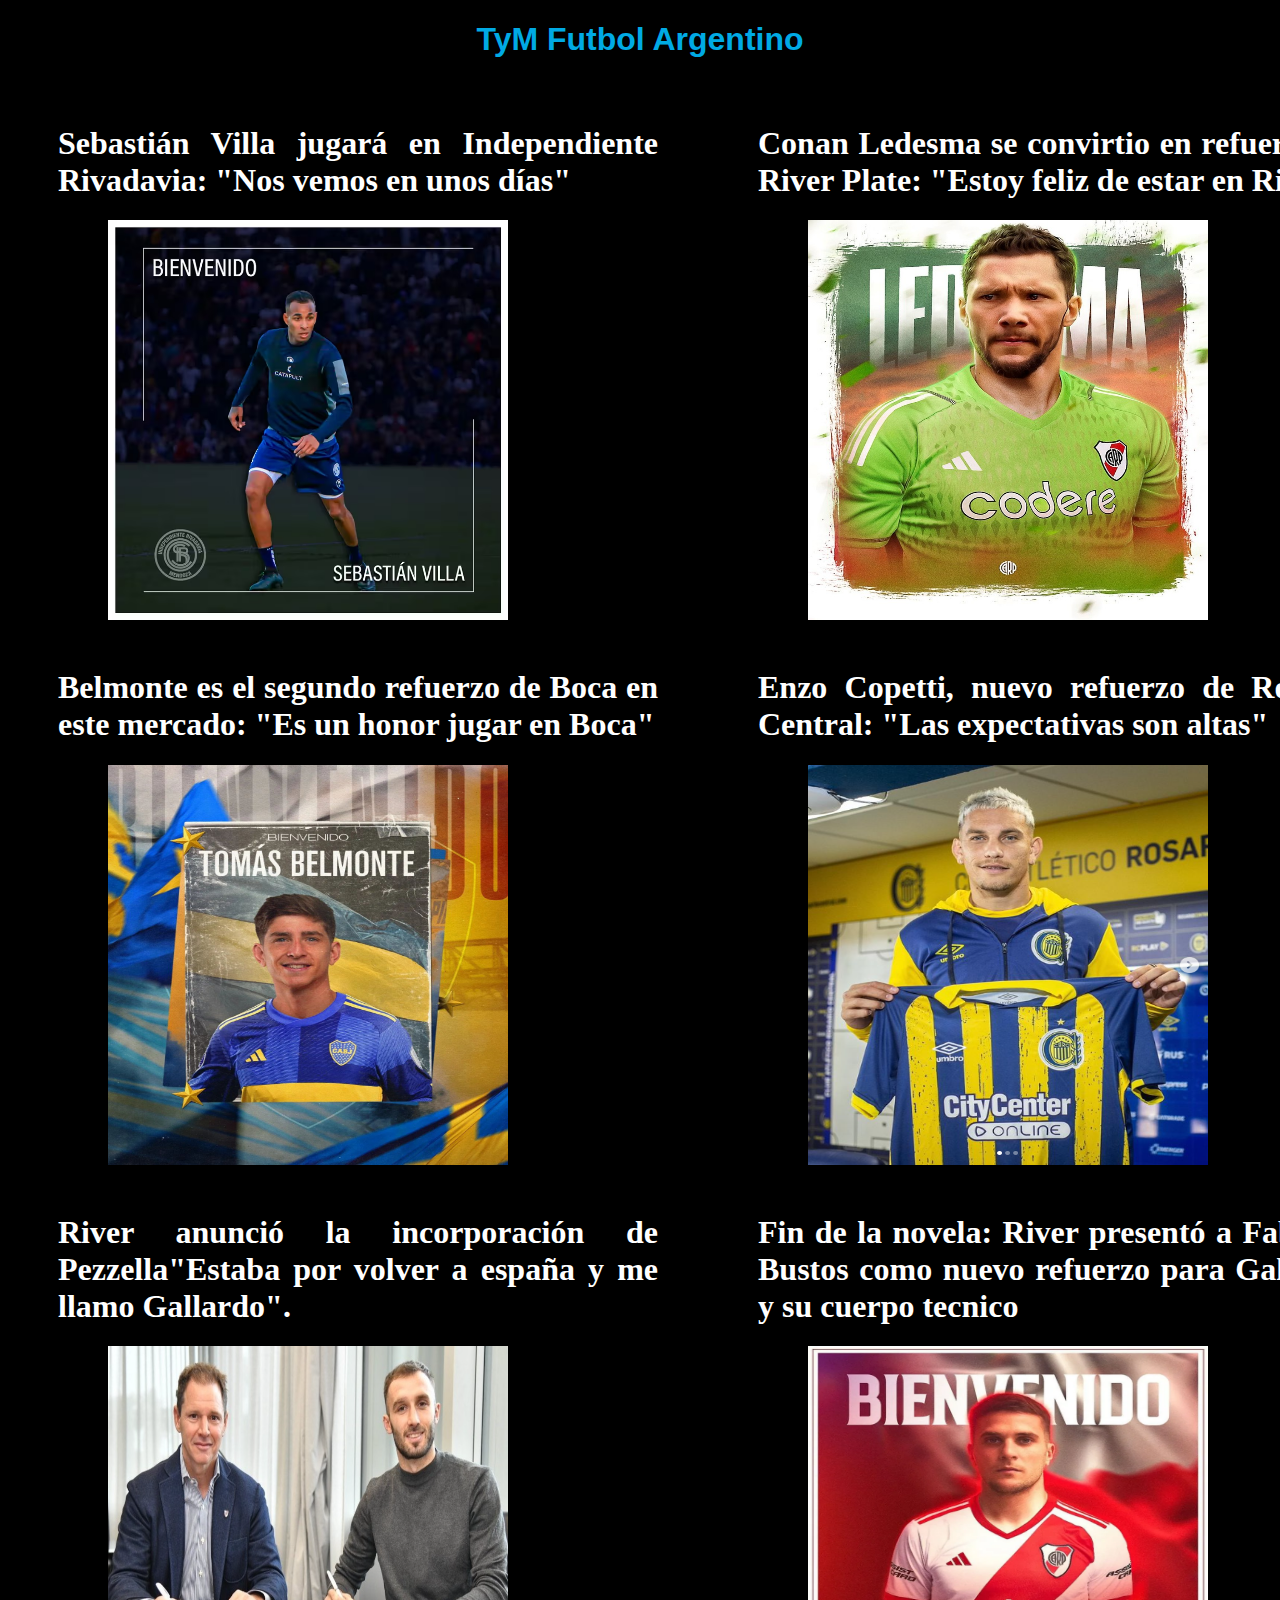
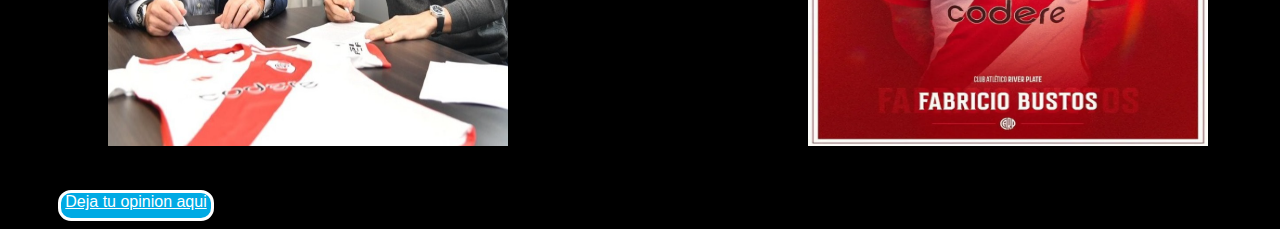
<file: index.html>
<!DOCTYPE html>
<html lang="en">
<head>
    <meta charset="UTF-8">
    <meta name="viewport" content="width=device-width, initial-scale=1.0">
    <link rel="stylesheet" href="./src/css/style.css">
    <link rel="shortcut icon" href="[data-uri]" type="image/x-icon">
    <title>TyM Futbol Argentino</title>
</head>
<body>
    <header class="sesiones">
        <center><H1 class="TyM">TyM Futbol Argentino</H1></center>  
        
    </header>
    
    
    
    <main>
        <div>
            <h1 class="titulo">Sebastián Villa jugará en Independiente Rivadavia: "Nos vemos en unos días"</h1>
            <a href="./pages/villa.html" target="_blank" rel="noopener noreferrer"><img class="imagen" src="./src/img/Villa_Presentacion.jpg" alt="" srcset=""></a>
        </div>
         
        <div> 
            <h1 class="titulo">Conan Ledesma se convirtio en refuerzo de River Plate: "Estoy feliz de estar en River"</h1>
            <a href="./pages1/ledesma.html" target="_blank" rel="noopener noreferrer" ><img  class="otrafoto"   src="./src/img/ledesma_river.jpg"></a>
        </div>
    </main>
    
<main>
    
            <div>
                 <h1 class="titulo">Belmonte es el segundo refuerzo de Boca en este mercado: "Es un honor jugar en Boca"</h1>
                 <a href="./pages2/belmonte.html" target="_blank" rel="noopener noreferrer"><img class="imagen" src="./src/img/Belmonte.jpg" alt=""></a>
            </div>

            <div>
                  <h1 class="titulo">Enzo Copetti, nuevo refuerzo de Rosario Central: "Las expectativas son altas"</h1>
                  <a href="./pages3/copetti.html" target="_blank" rel="noopener noreferrer"><img class="imagen"  src="./src/img/Copetti-Central.png" alt=""></a>
                  
            </div>
    
</main>
<main>
    
        <div>
            <h1 class="titulo">River anunció la incorporación de Pezzella"Estaba por volver a españa y me llamo Gallardo".</h1  >
            <a href="./pages4/pezzella.html" target="_blank" rel="noopener noreferrer"><img class="imagen" src="./src/img/pezzella firma.png" alt=""></a>
        </div>

        <div>
            <h1 class="titulo">Fin de la novela: River presentó a Fabricio Bustos como nuevo refuerzo para Gallardo y su cuerpo tecnico</h1>
            <a href="./pages5/bustos.html" target="_blank" rel="noopener noreferrer"><img class="imagen" src="src/img/bustos.webp" alt=""></a>
        </div>

    </main>
    <footer>
        <div><a class="crearcuenta" href="./Login/comentarios.html" target="_blank" rel="noopener noreferrer">Deja tu opinion aqui</a></div>
    </footer>
</body>
</html>
</file>
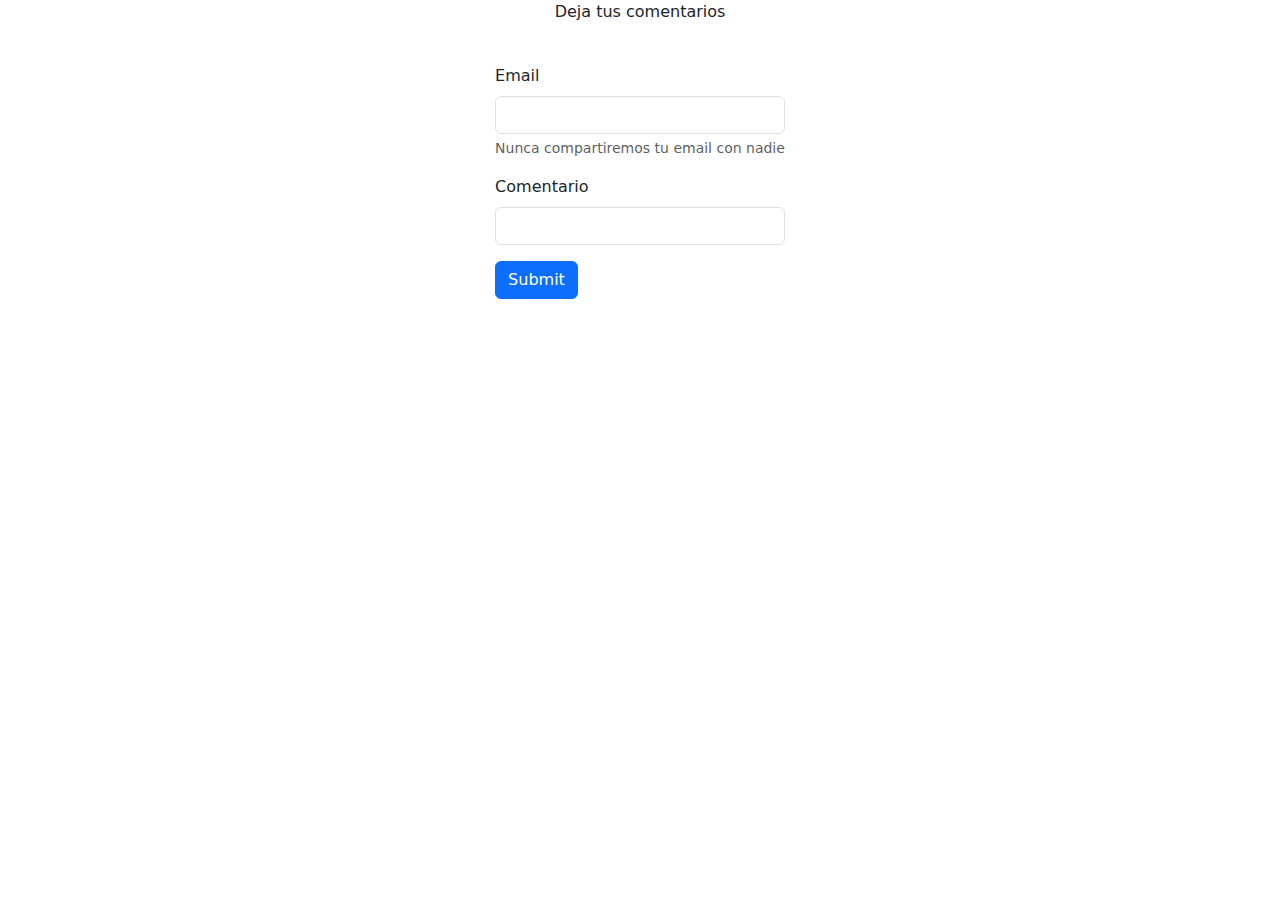
<file: Login/comentarios.html>
<!DOCTYPE html>
<html lang="en">
<head>
    <meta charset="UTF-8">
    <meta name="viewport" content="width=device-width, initial-scale=1.0">
    <link href="https://cdn.jsdelivr.net/npm/bootstrap@5.3.3/dist/css/bootstrap.min.css" rel="stylesheet">
    <script src="https://cdn.jsdelivr.net/npm/bootstrap@5.3.3/dist/js/bootstrap.bundle.min.js"></script>
    <link rel="stylesheet" href="../src/css/comentarios.css">
    <title>Comentarios</title>
</head>
<body>
    <header>Deja tus comentarios</header>
    <form>
        <div class="mb-3">
          <label for="exampleInputEmail1" class="form-label">Email</label>
          <input type="email" class="form-control w-30 " id="exampleInputEmail1" aria-describedby="emailHelp">
          <div id="emailHelp" class="form-text">Nunca compartiremos tu email con nadie</div>
        </div>
        <div class="mb-3">
          <label for="exampleInputPassword1" class="form-label">Comentario</label>
          <input type="password" class="form-control w-30" id="exampleInputPassword1">
        </div>
        
        <button type="submit" class="btn btn-primary">Submit</button>
      </form>
</body>
</html>
</file>
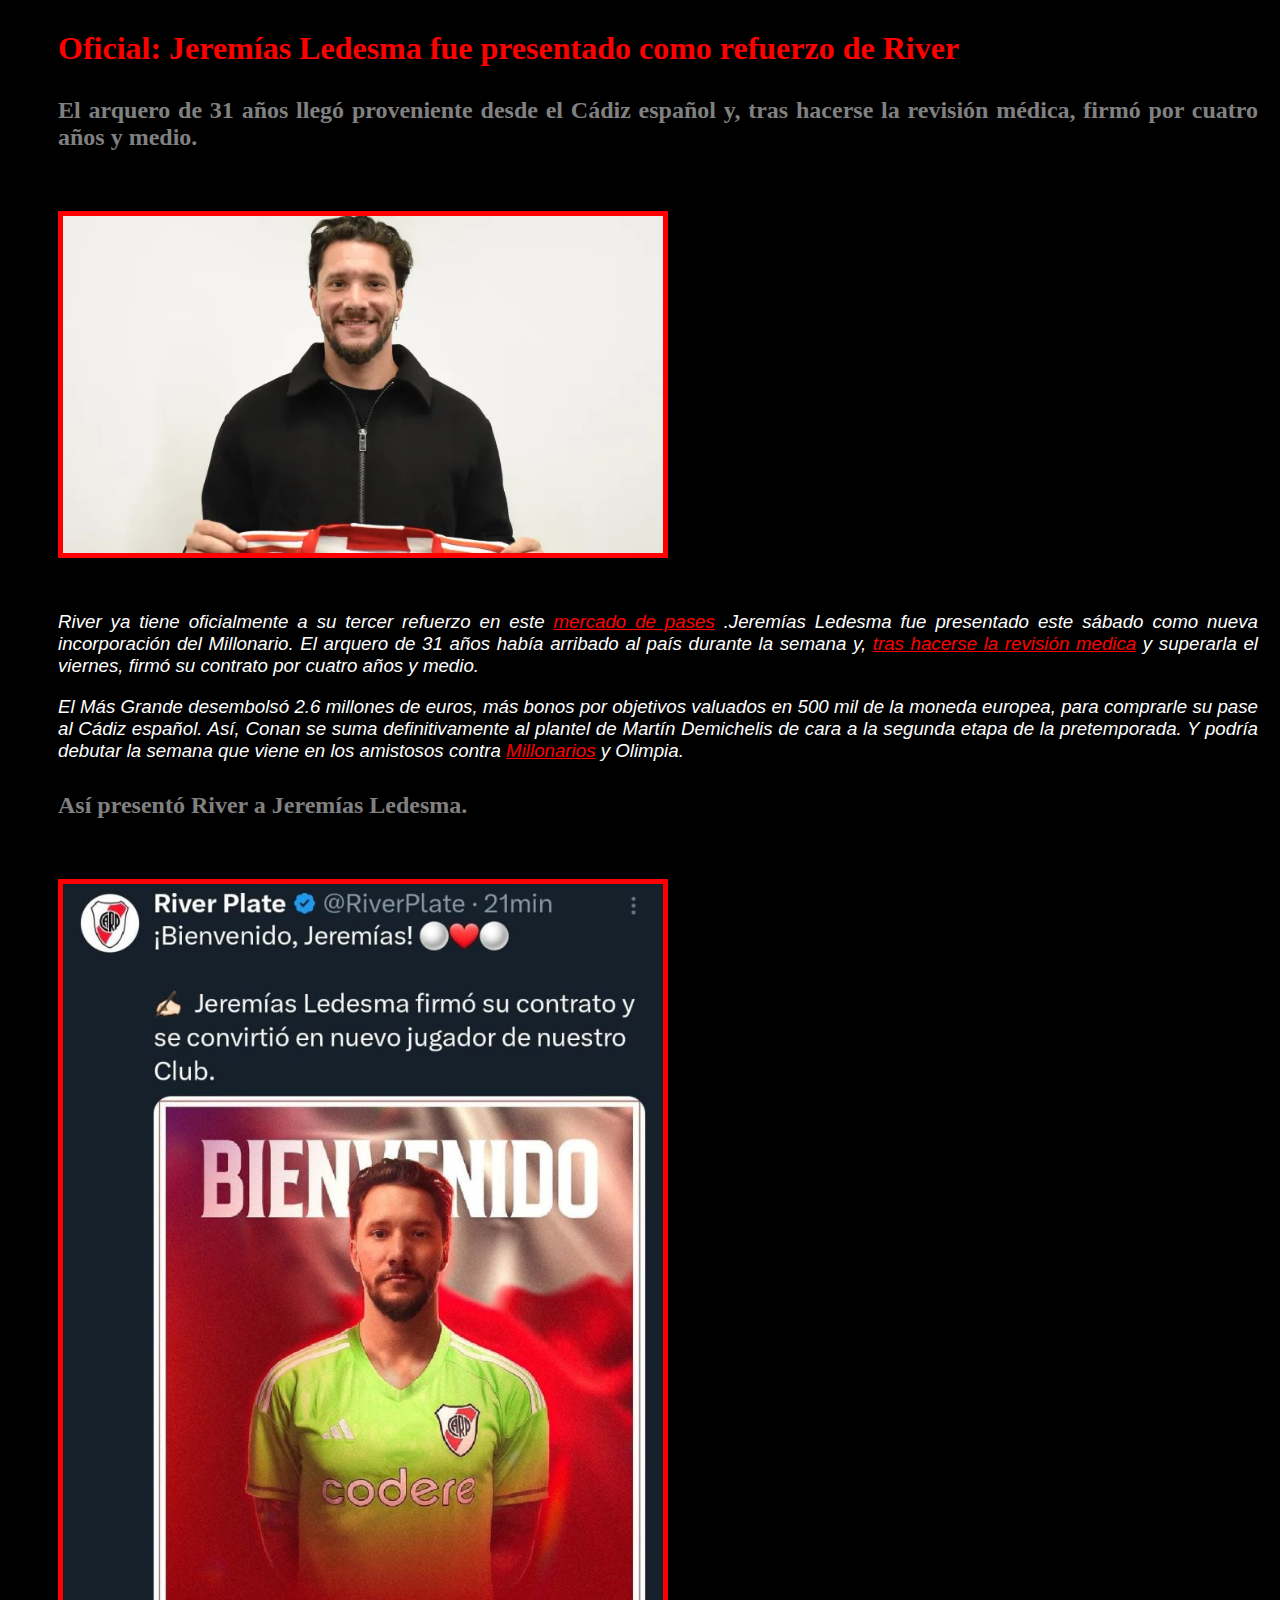
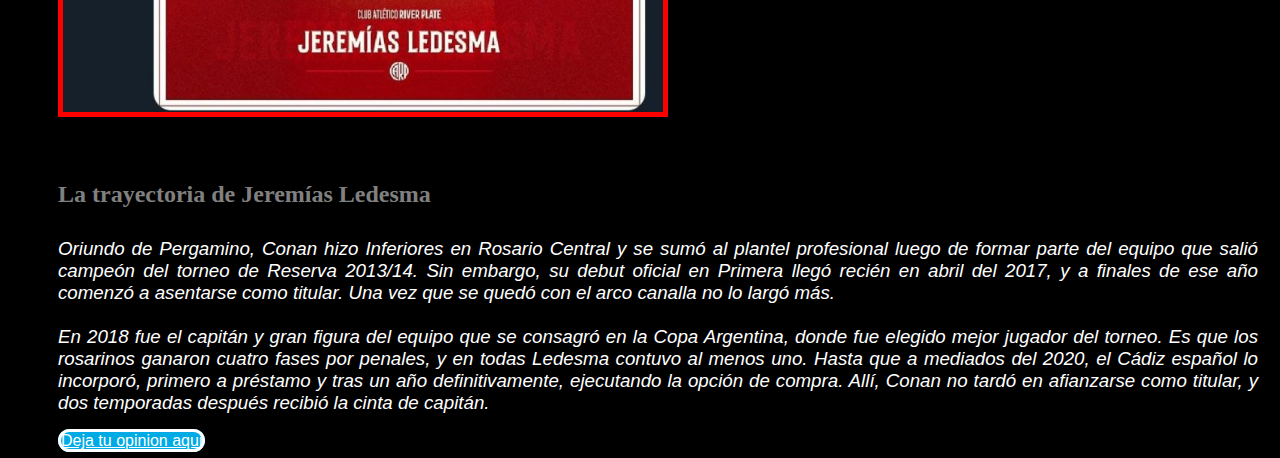
<file: pages1/ledesma.html>
<!DOCTYPE html>
<html lang="en">
<head>
    <meta charset="UTF-8">
    <meta name="viewport" content="width=device-width, initial-scale=1.0">
    <link rel="stylesheet" href="../src/css/ledesma.css">
   <link rel="shortcut icon" href="[data-uri]" type="image/x-icon">

    <title> Conan Ledesma es el tercer refuerzo de River en este mercado de pases</title>
</head>
<body>
   <header>
      <h1 class="h1">Oficial: Jeremías Ledesma fue presentado como refuerzo de River</h1>
  </header>
  <main>
<div>
  <h2 class="h2">
    El arquero de 31 años llegó proveniente desde el Cádiz español y, tras hacerse la revisión médica, firmó por cuatro años y medio.
  </h2>

 <img class="imagen" src="../src/img/Ledesma.webp" alt="">
 </div>
 <div>
   <h3 class="h3">
    River ya tiene oficialmente a su tercer refuerzo en este <a href="https://lapaginamillonaria.com/tema/mercado-de-pases" class="customlink" target="_blank" rel="noopener noreferrer"> mercado de pases</a>
    .Jeremías Ledesma fue presentado este sábado como nueva incorporación del Millonario.
    El arquero de 31 años había arribado al país durante la semana y, <a  class="customlink" href="https://lapaginamillonaria.com/riverplate/jeremias-ledesma-hablo-como-nuevo-jugador-de-river-estoy-contento-de-volver-a-casa-y-a-un-gran-club" target="_blank" rel="noopener noreferrer">tras hacerse la revisión medica</a>
    y superarla el viernes, firmó su contrato por cuatro años y medio.
   </h3>

 <h3 class="h3">
    El Más Grande desembolsó 2.6 millones de euros, más bonos por objetivos valuados en 500 mil de la moneda europea, para comprarle su 
    pase al Cádiz español. Así, Conan se suma definitivamente al plantel de Martín Demichelis de cara a la segunda etapa de la pretemporada. 
    Y podría debutar la semana que viene en los amistosos contra <a href="https://lapaginamillonaria.com/riverplate/river-vs-millonarios-cuando-juegan-a-que-hora-y-en-que-canal-ver-en-vivo-el-amistoso-de-pretemporada" class="customlink" target="_blank" rel="noopener noreferrer">Millonarios</a> 
    y Olimpia.
 </h3>
 </div>

 <div>
 <h2 class="h2">
    Así presentó River a Jeremías Ledesma.
 </h2>
 <img class="imagen" src="../src/img/BienvenidoLedesma.jpeg" alt="">
</div>
 <div>
 <h2 class="h2">
    La trayectoria de Jeremías Ledesma
 </h2>
 <h3 class="h3">
    Oriundo de Pergamino, Conan hizo Inferiores en Rosario Central y se sumó al plantel profesional luego de formar parte del equipo que salió
    campeón del torneo de Reserva 2013/14. Sin embargo, su debut oficial en Primera llegó recién en abril del 2017, y a finales de ese año 
    comenzó a asentarse como titular. Una vez que se quedó con el arco canalla no lo largó más.
   <br>
   <br>
    En 2018 fue el capitán y gran figura del equipo que se consagró en la Copa Argentina, donde fue elegido mejor jugador del torneo. Es que 
    los rosarinos ganaron cuatro fases por penales, y en todas Ledesma contuvo al menos uno. Hasta que a mediados del 2020, el Cádiz español 
    lo incorporó, primero a préstamo y tras un año definitivamente, ejecutando la opción de compra. Allí, Conan no tardó en afianzarse como 
    titular, y dos temporadas después recibió la cinta de capitán.
 </h3>
</div>
</main>

<footer>
   <div><a href="../Login/comentarios.html" target="_blank" rel="noopener noreferrer"><a class="crearcuenta" href="../Login/comentarios.html" target="_blank" rel="noopener noreferrer">Deja tu opinion aqui</a></a></div>
</footer>

</body>
</html>
</file>
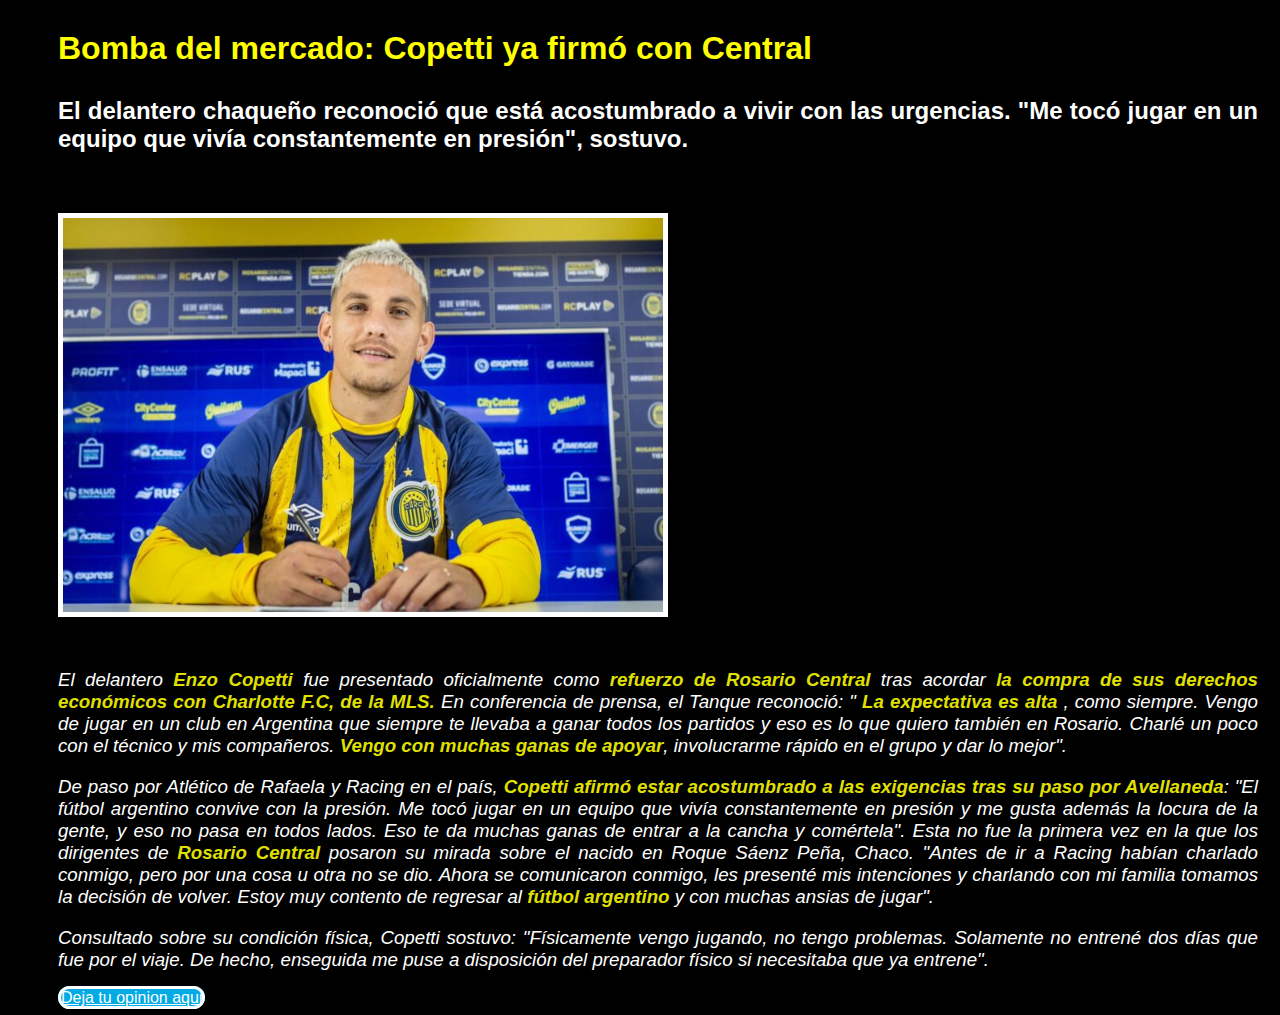
<file: pages3/copetti.html>
<!DOCTYPE html>
<html lang="en">
<head>
    <meta charset="UTF-8">
    <meta name="viewport" content="width=device-width, initial-scale=1.0">
    <link rel="stylesheet" href="../src/css/copetti.css">
    <link rel="shortcut icon" href="[data-uri]" type="image/x-icon">

    <title>Copetti es nuevo refuerzo del canalla</title>
</head>
<header>
    <h1 class="titulo">Bomba del mercado: Copetti ya firmó con Central</h1>
</header>
<body>
<main>

<div>
    <h2 class="h2">El delantero chaqueño reconoció que está acostumbrado a vivir con las urgencias. "Me tocó jugar en un equipo que vivía constantemente en presión", sostuvo.</h2>
    <img  class="imagen" src="../src/img/Copetti-firma.jpg" alt="">
    <h3 class="h3">
        El delantero <b>Enzo Copetti</b> fue presentado oficialmente como <b>refuerzo de Rosario Central</b> tras acordar <b>la compra de sus derechos económicos con Charlotte F.C, de la MLS.
        </b> En conferencia de prensa, el Tanque reconoció: " <b>La expectativa es alta</b>
        , como siempre. Vengo de jugar en un club en Argentina que siempre te llevaba a ganar todos los
        partidos y eso es lo que quiero también en Rosario. Charlé un poco con el técnico y mis compañeros. <b>Vengo con muchas ganas de apoyar</b>, involucrarme rápido en el grupo 
        y dar lo mejor".
    </h3>
</div>

<div>
    <h3 class="h3">
        De paso por Atlético de Rafaela y Racing en el país,<b> Copetti afirmó estar acostumbrado a las exigencias tras su paso por Avellaneda</b>: "El fútbol argentino convive con la presión.
        Me tocó jugar en un equipo que vivía constantemente en presión y me gusta además la locura de la gente, y eso no pasa en todos lados. Eso te da muchas ganas de entrar a la
        cancha y comértela".

        Esta no fue la primera vez en la que los dirigentes de <b>Rosario Central</b> posaron su mirada sobre el nacido en Roque Sáenz Peña, Chaco. <b></b> "Antes de ir a Racing habían charlado
        conmigo, pero por una cosa u otra no se dio. Ahora se comunicaron conmigo, les presenté mis intenciones y charlando con mi familia tomamos la decisión de volver.
        Estoy muy contento de regresar al <b>fútbol argentino</b> y con muchas ansias de jugar".
    </h3>
</div>

<div>
      

    <h3 class="h3">Consultado sobre su condición física, Copetti sostuvo: "Físicamente vengo jugando, no tengo problemas. Solamente no entrené dos días que fue por el viaje. De
    hecho, enseguida me puse a disposición del preparador físico si necesitaba que ya entrene".
    </h3>

</div>
<footer>
    <a href="../Login/comentarios.html" target="_blank" rel="noopener noreferrer"><a class="crearcuenta" href="../Login/comentarios.html" target="_blank" rel="noopener noreferrer">Deja tu opinion aqui</a></a></div>
</footer>

</main>
</body>
</html>
</file>
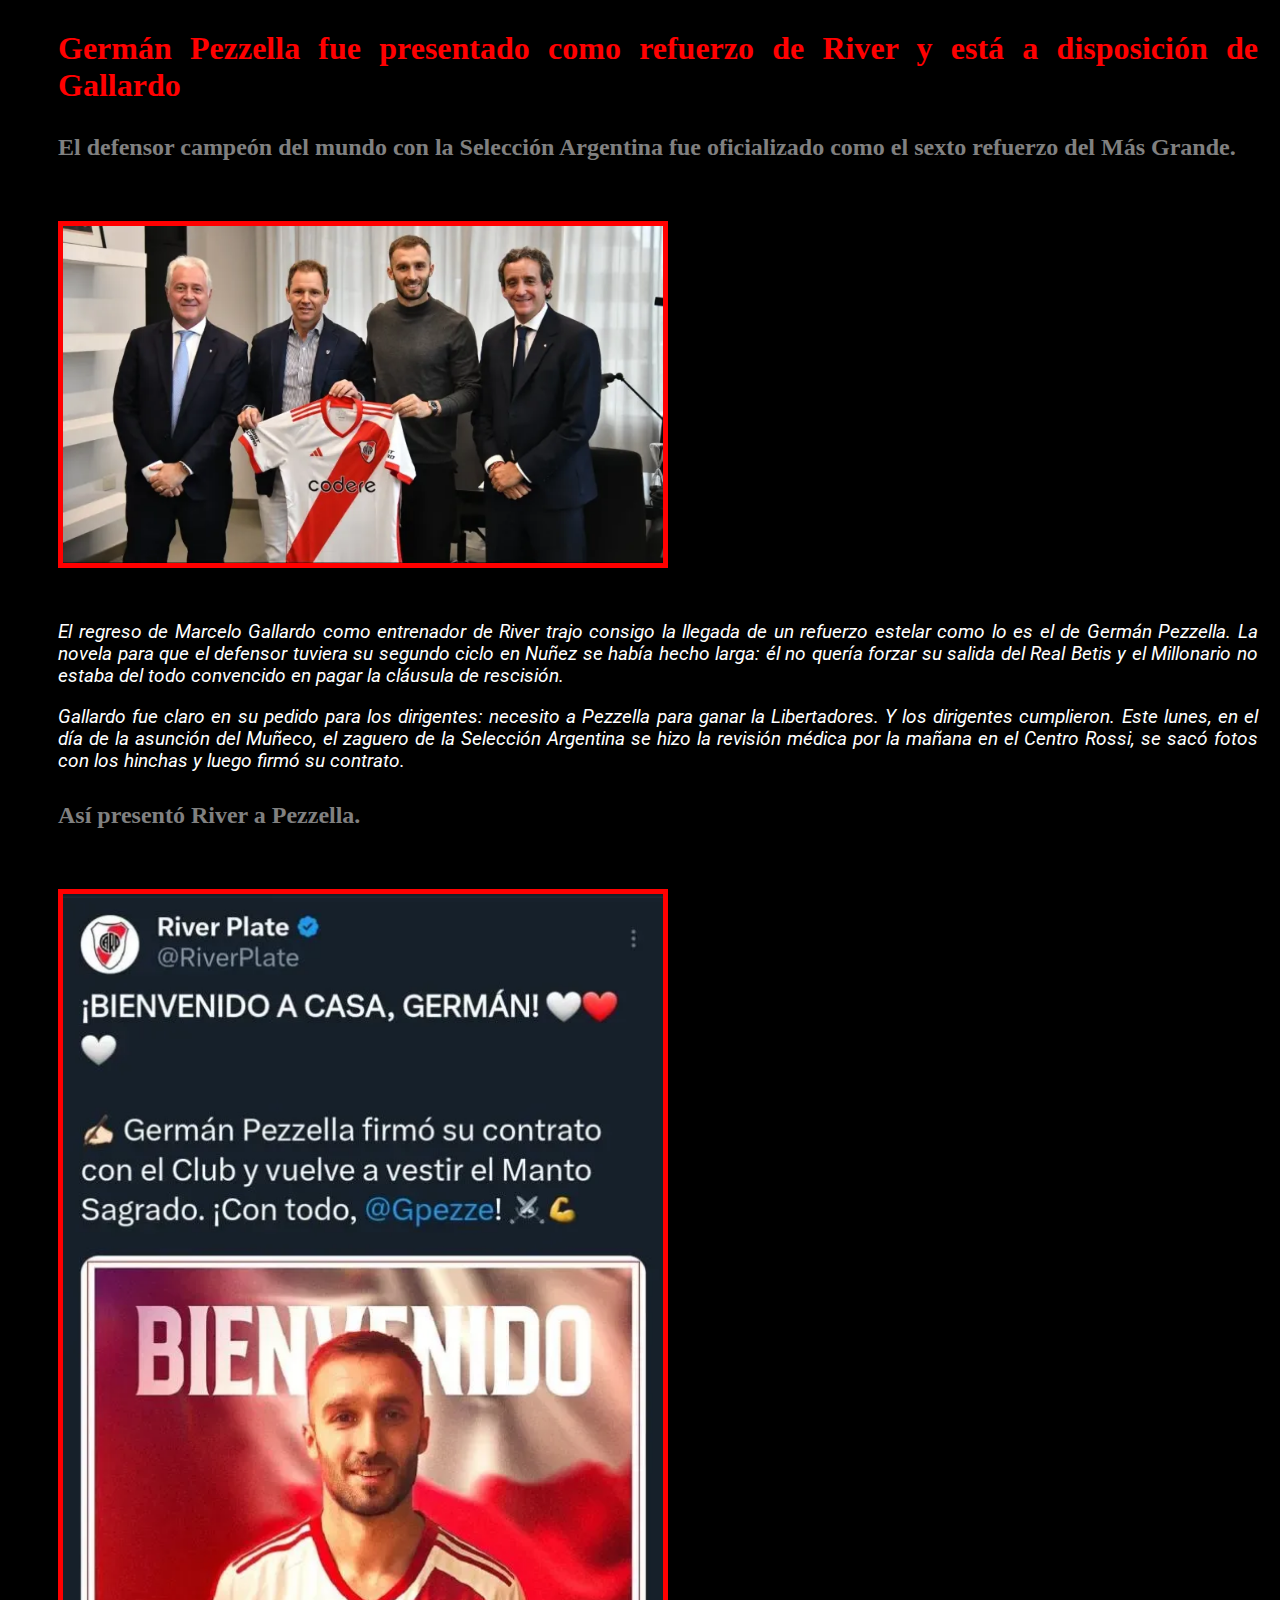
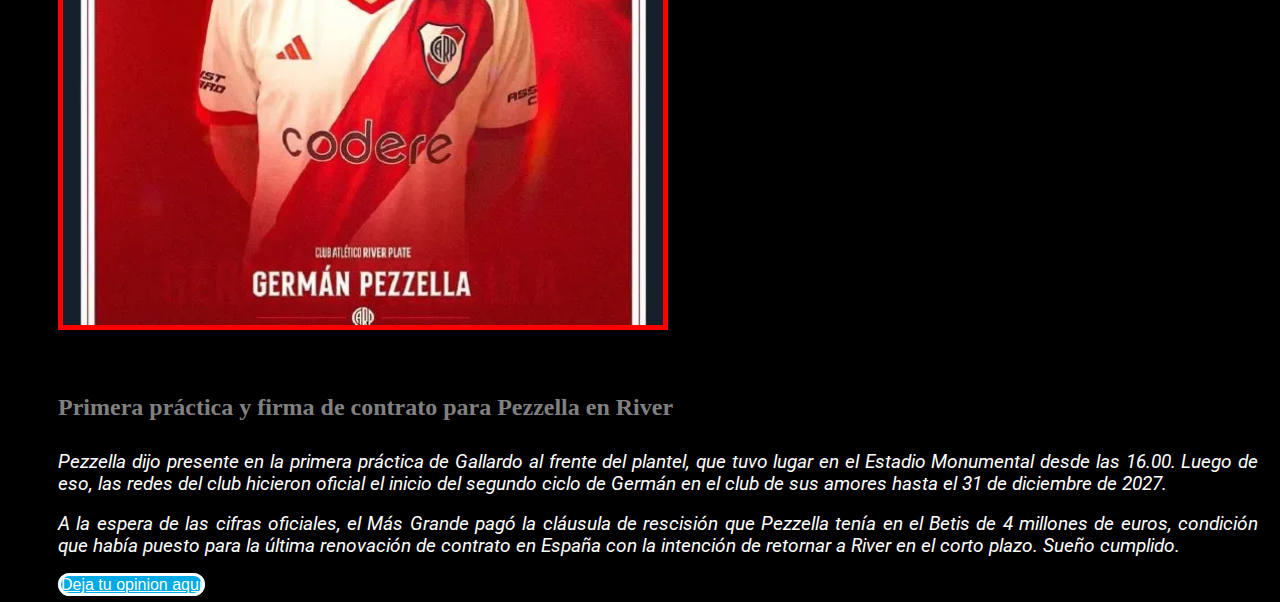
<file: pages4/pezzella.html>
<!DOCTYPE html>
<html lang="en">
<head>
    <meta charset="UTF-8">
    <meta name="viewport" content="width=device-width, initial-scale=1.0">
    <link rel="stylesheet" href="../src/css/pezella.css">
    <link rel="shortcut icon" href="[data-uri]" type="image/x-icon">
    <link rel="preconnect" href="https://fonts.googleapis.com">
    <link rel="preconnect" href="https://fonts.gstatic.com" crossorigin>
    <link href="https://fonts.googleapis.com/css2?family=Roboto:ital@1&display=swap" rel="stylesheet">
        <title>Pezzella</title>
</head>
<body>

    <header>
        <h1 class="h1">Germán Pezzella fue presentado como refuerzo de River y está a disposición de Gallardo</h1>
    </header>

    <main>
        <div>
            <h2 class="h2">El defensor campeón del mundo con la Selección Argentina fue oficializado como el sexto refuerzo del Más Grande.</h2>
            <img class="imagen" src="../src/img/Pezzella presentado.webp" alt="Pezzella">
        </div>

        <div>
            <h3 class="h3">
                El regreso de Marcelo Gallardo como entrenador de River trajo consigo la llegada de un refuerzo estelar como lo es el de Germán Pezzella. La novela para que el defensor tuviera su segundo ciclo en Nuñez se había hecho larga: él no quería forzar su salida del Real Betis y el Millonario no estaba del todo convencido en pagar la cláusula de rescisión.
            </h3>
            <h3 class="h3">
                Gallardo fue claro en su pedido para los dirigentes: necesito a Pezzella para ganar la Libertadores. Y los dirigentes cumplieron. Este lunes, en el día de la asunción del Muñeco, el zaguero de la Selección Argentina se hizo la revisión médica por la mañana en el Centro Rossi, se sacó fotos con los hinchas y luego firmó su contrato.
            </h3>
            
            <h2 class="h2">
                Así presentó River a Pezzella.
            </h2>

            <img class="imagen" src="../src/img/Pezzella presentacion.webp " alt="presentado pezzella">
        </div>

        <div>
            <h2 class="h2">Primera práctica y firma de contrato para Pezzella en River</h2>
            <h3 class="h3">Pezzella dijo presente en la primera práctica de Gallardo al frente del plantel, que tuvo lugar en el Estadio Monumental desde las 16.00. Luego de eso, las redes del club hicieron oficial el inicio del segundo ciclo de Germán en el club de sus amores hasta el 31 de diciembre de 2027.</h3>
            <h3 class="h3"> A la espera de las cifras oficiales, el Más Grande pagó la cláusula de rescisión que Pezzella tenía en el Betis de 4 millones de euros, condición que había puesto para la última renovación de contrato en España con la intención de retornar a River en el corto plazo. Sueño cumplido.</h3>
        </div>

        
    </main>

    <footer>
        <div></div>
    </footer><a href="../Login/comentarios.html" target="_blank" rel="noopener noreferrer"><a class="crearcuenta" href="../Login/comentarios.html" target="_blank" rel="noopener noreferrer">Deja tu opinion aqui</a></a>

</body>
</html>
</file>
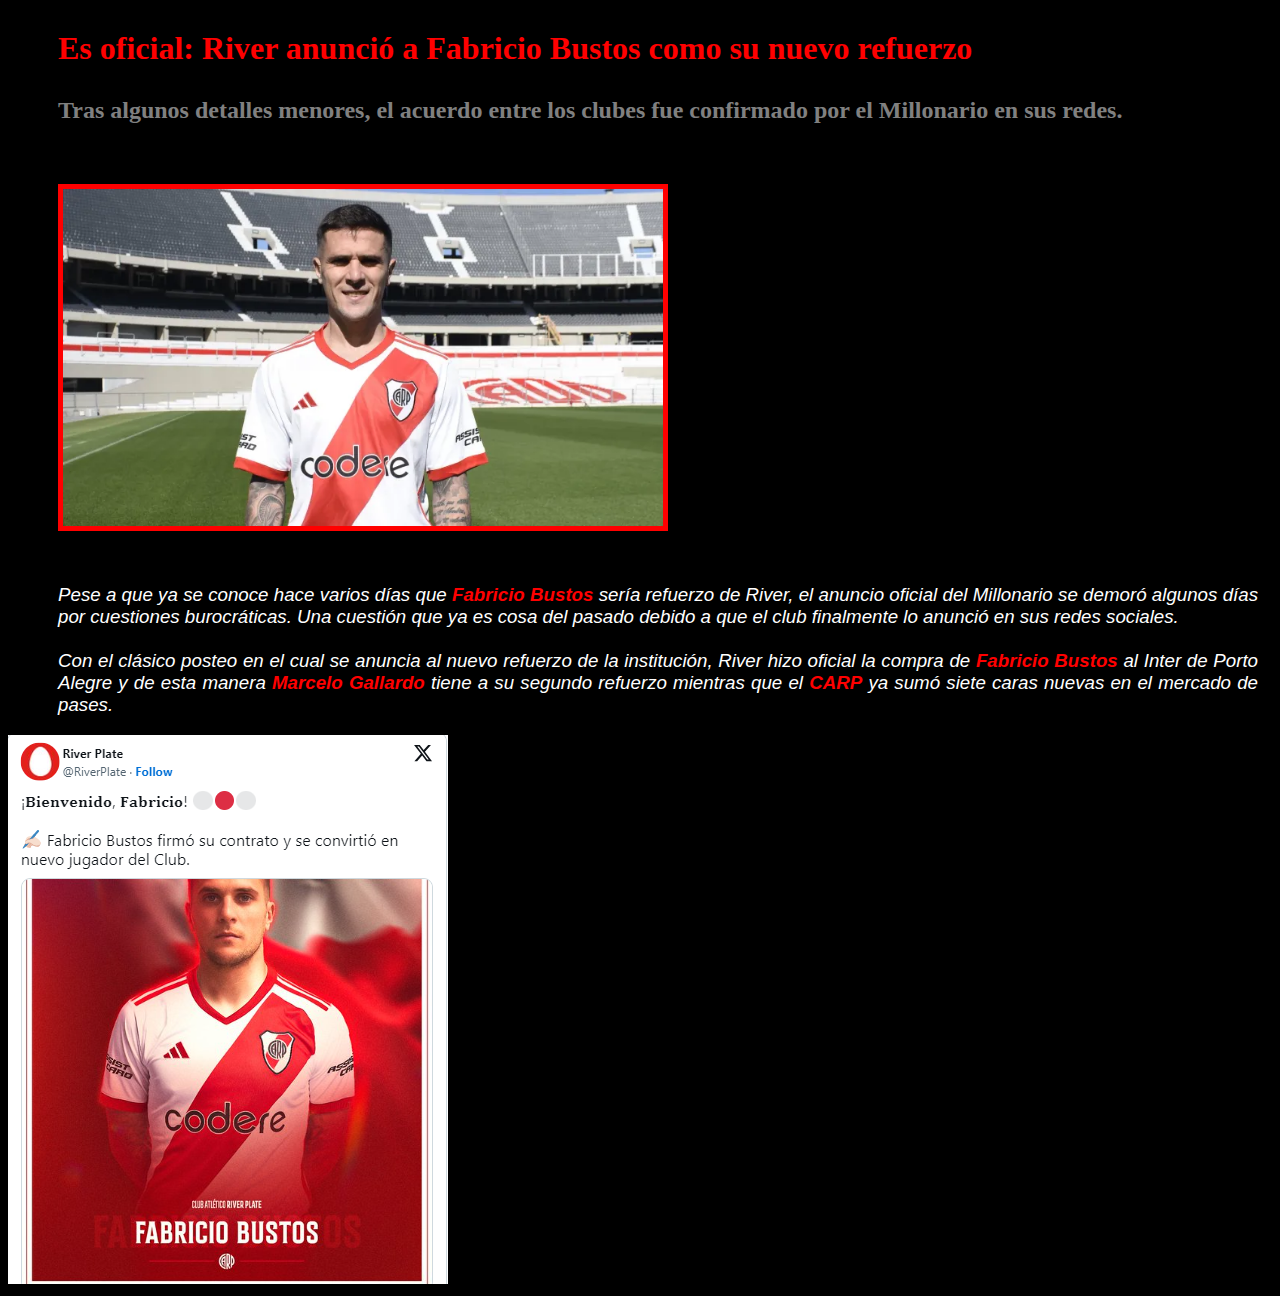
<file: pages5/bustos.html>
<!DOCTYPE html>
<html lang="en">
<head>
    <meta charset="UTF-8">
    <meta name="viewport" content="width=device-width, initial-scale=1.0">
    <link rel="stylesheet" href="../src/css/bustos.css">
    <link rel="shortcut icon" href="[data-uri]" type="image/x-icon">
    <title>Bustos</title>
</head>
<header>
    <h1 class="h1">Es oficial: River anunció a Fabricio Bustos como su nuevo refuerzo</h1>
</header>
<body>
    <main>

    <div>
        <h2 class="h2">Tras algunos detalles menores, el acuerdo entre los clubes fue confirmado por el Millonario en sus redes.</h2>
        <img class="imagen" src="../src/img/bustos en la cancha.webp" alt="">
    </div>

    <div>
        <h3 class="h3">Pese a que ya se conoce hace varios días que <b>Fabricio Bustos</b> sería refuerzo de River, el anuncio oficial del Millonario se demoró algunos días por cuestiones burocráticas. Una cuestión que ya es cosa del pasado debido a que el club finalmente lo anunció en sus redes sociales.
           <br>
           <br>
            Con el clásico posteo en el cual se anuncia al nuevo refuerzo de la institución, River hizo oficial la compra de <b>Fabricio Bustos</b>  al Inter de Porto Alegre y de esta manera <b> Marcelo Gallardo</b> tiene a su segundo refuerzo mientras que el <b>CARP</b> ya sumó siete caras nuevas en el mercado de pases.</h3>
            <img src="../src/img/Presentacion twitter.png" alt="">
    </div>

    <div>

    </div>
    </main>
</body>
</html>
</file>
<file: src/css/style.css>
.titulo{
    color: white;
    width: 600px;
    margin-left: 50px;
    margin-right: 50px;
    margin-top: 45px;
    
}

.crearcuenta{
    text-align: center;
    border: 3px solid white;
    border-radius: 13px;
    height: 25px;
    width: 150px;
    margin-top: 40px;
    background-color: #00aae4;
    color: white;
    font-family: Arial, Helvetica, sans-serif;
    margin-left: 50px;
}



body{
    text-align: justify;
    background-color: black;
    color: white;
    
}
.imagen{
    width: 400px;
    margin-left: 100px;
    height: 400px;

}


.otrafoto{
    display: flex;
    width: 400px;
    margin-left: 100px;
    height: 400px;
}
main{
    display: flex;
}
.TyM{
    font-family: Arial, Helvetica, sans-serif;
    margin-left: 50px;
    margin-right: 50px;
    color: #00aae4;
    
}
a{
    display: inline-block; 
    
}
h4{
    margin-left: 50px;
}
.h3{
    margin-left: 50px;
    color: white;
    width: 1200px;
    font-family: "Roboto", sans-serif;
    font-weight: 400;
    font-style: italic;
 }
</file>
<file: src/css/comentarios.css>
header{
    text-align: center;
    margin-bottom: 40px;
}
body{
    display: flex;
    justify-content: center;
    align-items: center;
    flex-direction: column;
}
.h3{
    margin-left: 50px;
    color: white;
    width: 1200px;
    font-family: "Roboto", sans-serif;
    font-weight: 400;
    font-style: italic;
 }
</file>
<file: src/css/ledesma.css>
body{
    text-align: justify;
    background-color: black;
    color: white;
    
}

.h1{
    color: red;
    margin-left: 50px;
    margin-bottom: 30px;
    margin-top: 30px;
    width: 1200px;
    
}
.imagen{
    width: 600px;
    margin-left: 50px;
    margin-bottom: 30px;
    margin-top: 30px;
    justify-content: center;
    border: 5px solid red;

}
.parrafos{
    margin-left: 50px;
    color: white;
    width: 1200px;
    font-family: Arial, Helvetica, sans-serif
    
}
.h2{
    color: gray;
    margin-left: 50px;
    margin-bottom: 30px;
    margin-top: 30px;
    width: 1200px;
}
.customlink{
    color: red;
}
.crearcuenta{
    text-align: center;
    border: 3px solid white;
    border-radius: 13px;
    height: 25px;
    width: 150px;
    margin-top: 40px;
    background-color: #00aae4;
    color: white;
    font-family: Arial, Helvetica, sans-serif;
    margin-left: 50px;
    
}
.h3{
    margin-left: 50px;
    color: white;
    width: 1200px;
    font-family: "Roboto", sans-serif;
    font-weight: 400;
    font-style: italic;
 }
</file>
<file: src/css/copetti.css>
body{
    text-align: justify;
    background-color: black;
    color: white;
    
}

.titulo{
    color: yellow;
    margin-left: 50px;
    margin-bottom: 30px;
    margin-top: 30px;
    width: 1200px;
    font-family: Arial, Helvetica, sans-serif
    
}
.imagen{
    width: 600px;
    margin-left: 50px;
    margin-bottom: 30px;
    margin-top: 30px;
    justify-content: center;
    border: 5px solid ;

}
.parrafos{
    margin-left: 50px;
    color: white;
    width: 1200px;
    font-family: Arial, Helvetica, sans-serif
    
}
.h2{
    color: white;
    margin-left: 50px;
    margin-bottom: 30px;
    margin-top: 30px;
    width: 1200px;
    font-family: Arial, Helvetica, sans-serif;
}
.customlink{
    color: red;
}
.negrita{
    color: yellow;
}
.crearcuenta{
    text-align: center;
    border: 3px solid white;
    border-radius: 13px;
    height: 25px;
    width: 150px;
    margin-top: 40px;
    background-color: #00aae4;
    color: white;
    font-family: Arial, Helvetica, sans-serif;
    margin-left: 50px;
    
}
.h3{
    margin-left: 50px;
    color: white;
    width: 1200px;
    font-family: "Roboto", sans-serif;
    font-weight: 400;
    font-style: italic;
 }
b{
    color: rgba(255, 255, 0, 0.897);
}
</file>
<file: src/css/pezella.css>
body{
    text-align: justify;
    background-color: black;
    color: white;
    
}

.h1{
    color: red;
    margin-left: 50px;
    margin-bottom: 30px;
    margin-top: 30px;
    width: 1200px;
    
}
.imagen{
    width: 600px;
    margin-left: 50px;
    margin-bottom: 30px;
    margin-top: 30px;
    justify-content: center;
    border: 5px solid red;

}
.parrafos{
    margin-left: 50px;
    color: white;
    width: 1200px;
    font-family: Arial, Helvetica, sans-serif
    
}
.h2{
    color: gray;
    margin-left: 50px;
    margin-bottom: 30px;
    margin-top: 30px;
    width: 1200px;
}
.customlink{
    color: red;
}
.crearcuenta{
    text-align: center;
    border: 3px solid white;
    border-radius: 13px;
    height: 25px;
    width: 150px;
    margin-top: 40px;
    background-color: #00aae4;
    color: white;
    font-family: Arial, Helvetica, sans-serif;
    margin-left: 50px;
    
}
 .h3{
    margin-left: 50px;
    color: white;
    width: 1200px;
    font-family: "Roboto", sans-serif;
    font-weight: 400;
    font-style: italic;
 }
</file>
<file: src/css/bustos.css>
body{
    text-align: justify;
    background-color: black;
    color: white;
    
}

.h1{
    color: red;
    margin-left: 50px;
    margin-bottom: 30px;
    margin-top: 30px;
    width: 1200px;
    
}
.imagen{
    width: 600px;
    margin-left: 50px;
    margin-bottom: 30px;
    margin-top: 30px;
    justify-content: center;
    border: 5px solid red;

}
.parrafos{
    margin-left: 50px;
    color: white;
    width: 1200px;
    font-family: Arial, Helvetica, sans-serif
    
}
.h2{
    color: gray;
    margin-left: 50px;
    margin-bottom: 30px;
    margin-top: 30px;
    width: 1200px;
}
.customlink{
    color: red;
}
.crearcuenta{
    text-align: center;
    border: 3px solid white;
    border-radius: 13px;
    height: 25px;
    width: 150px;
    margin-top: 40px;
    background-color: #00aae4;
    color: white;
    font-family: Arial, Helvetica, sans-serif;
    margin-left: 50px;
    
}
.h3{
    margin-left: 50px;
    color: white;
    width: 1200px;
    font-family: "Roboto", sans-serif;
    font-weight: 400;
    font-style: italic;
 }
 b{
    color: red;
 }
</file>
